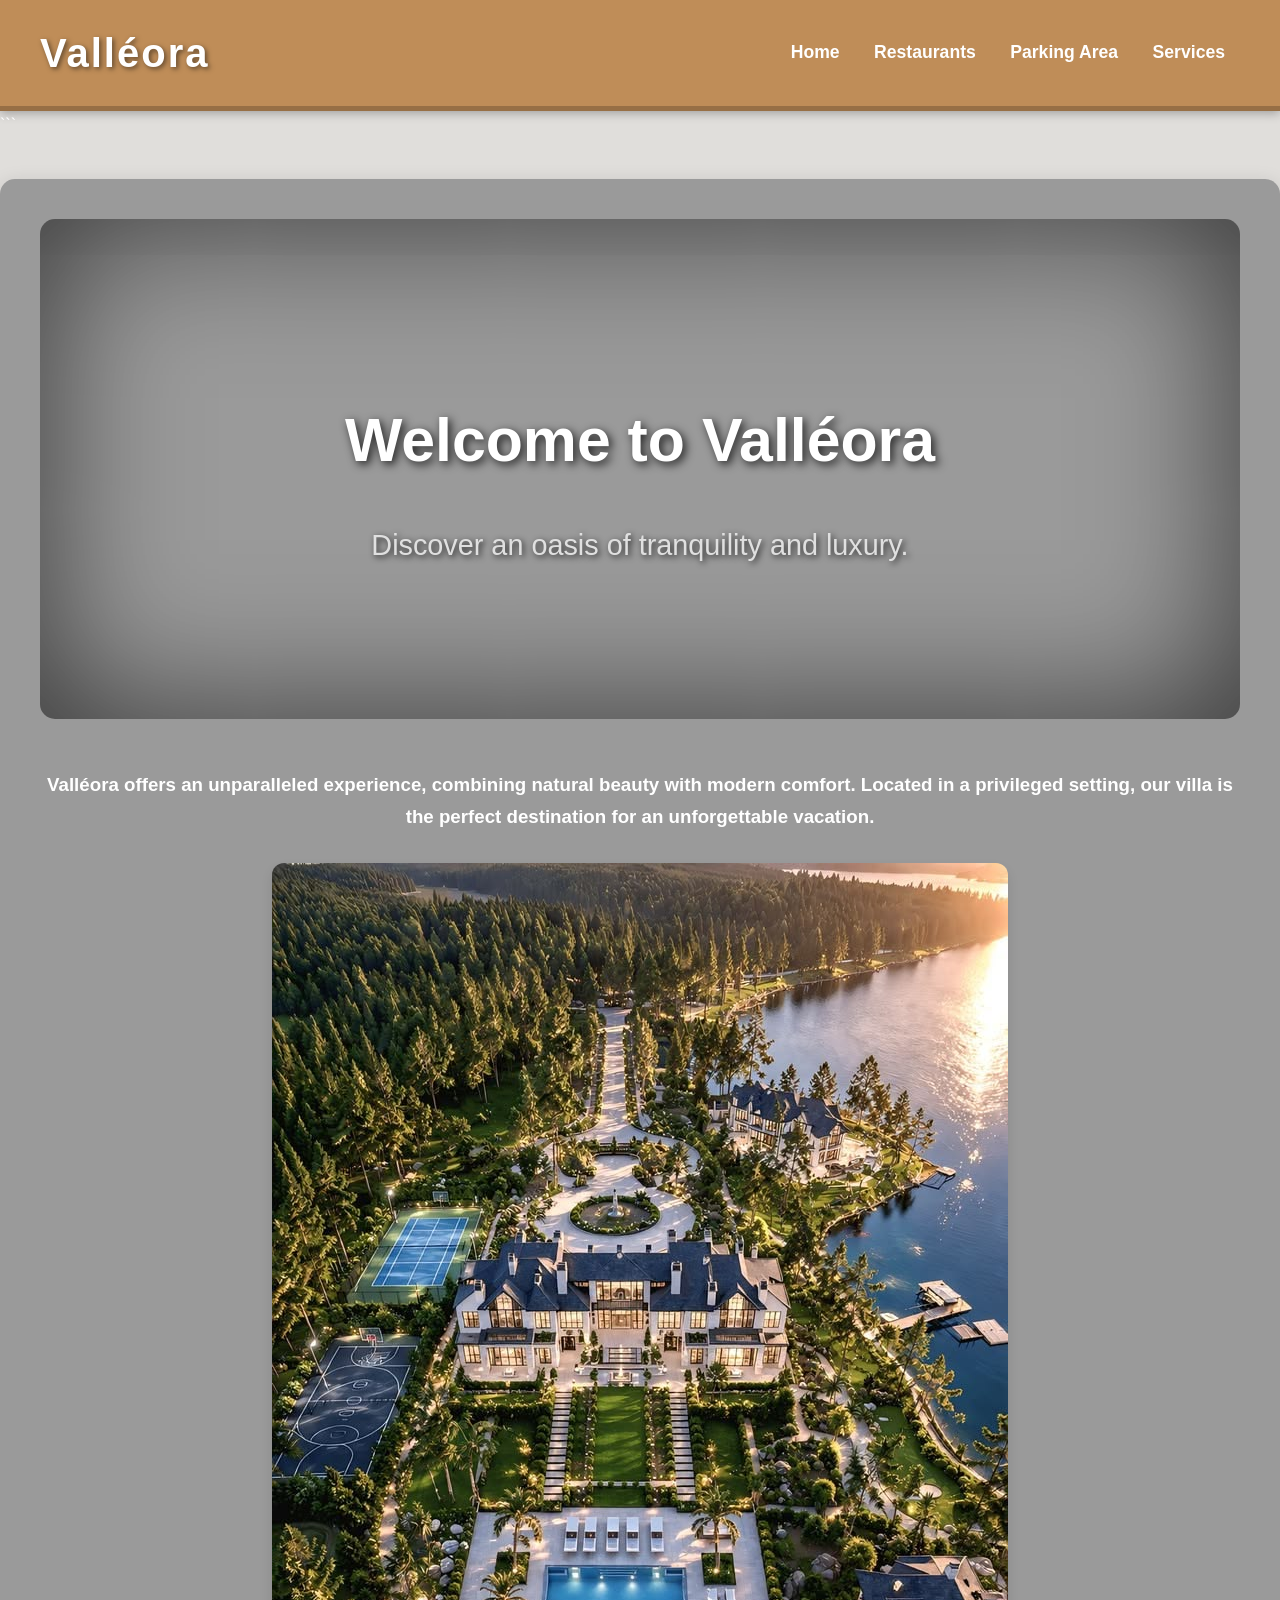
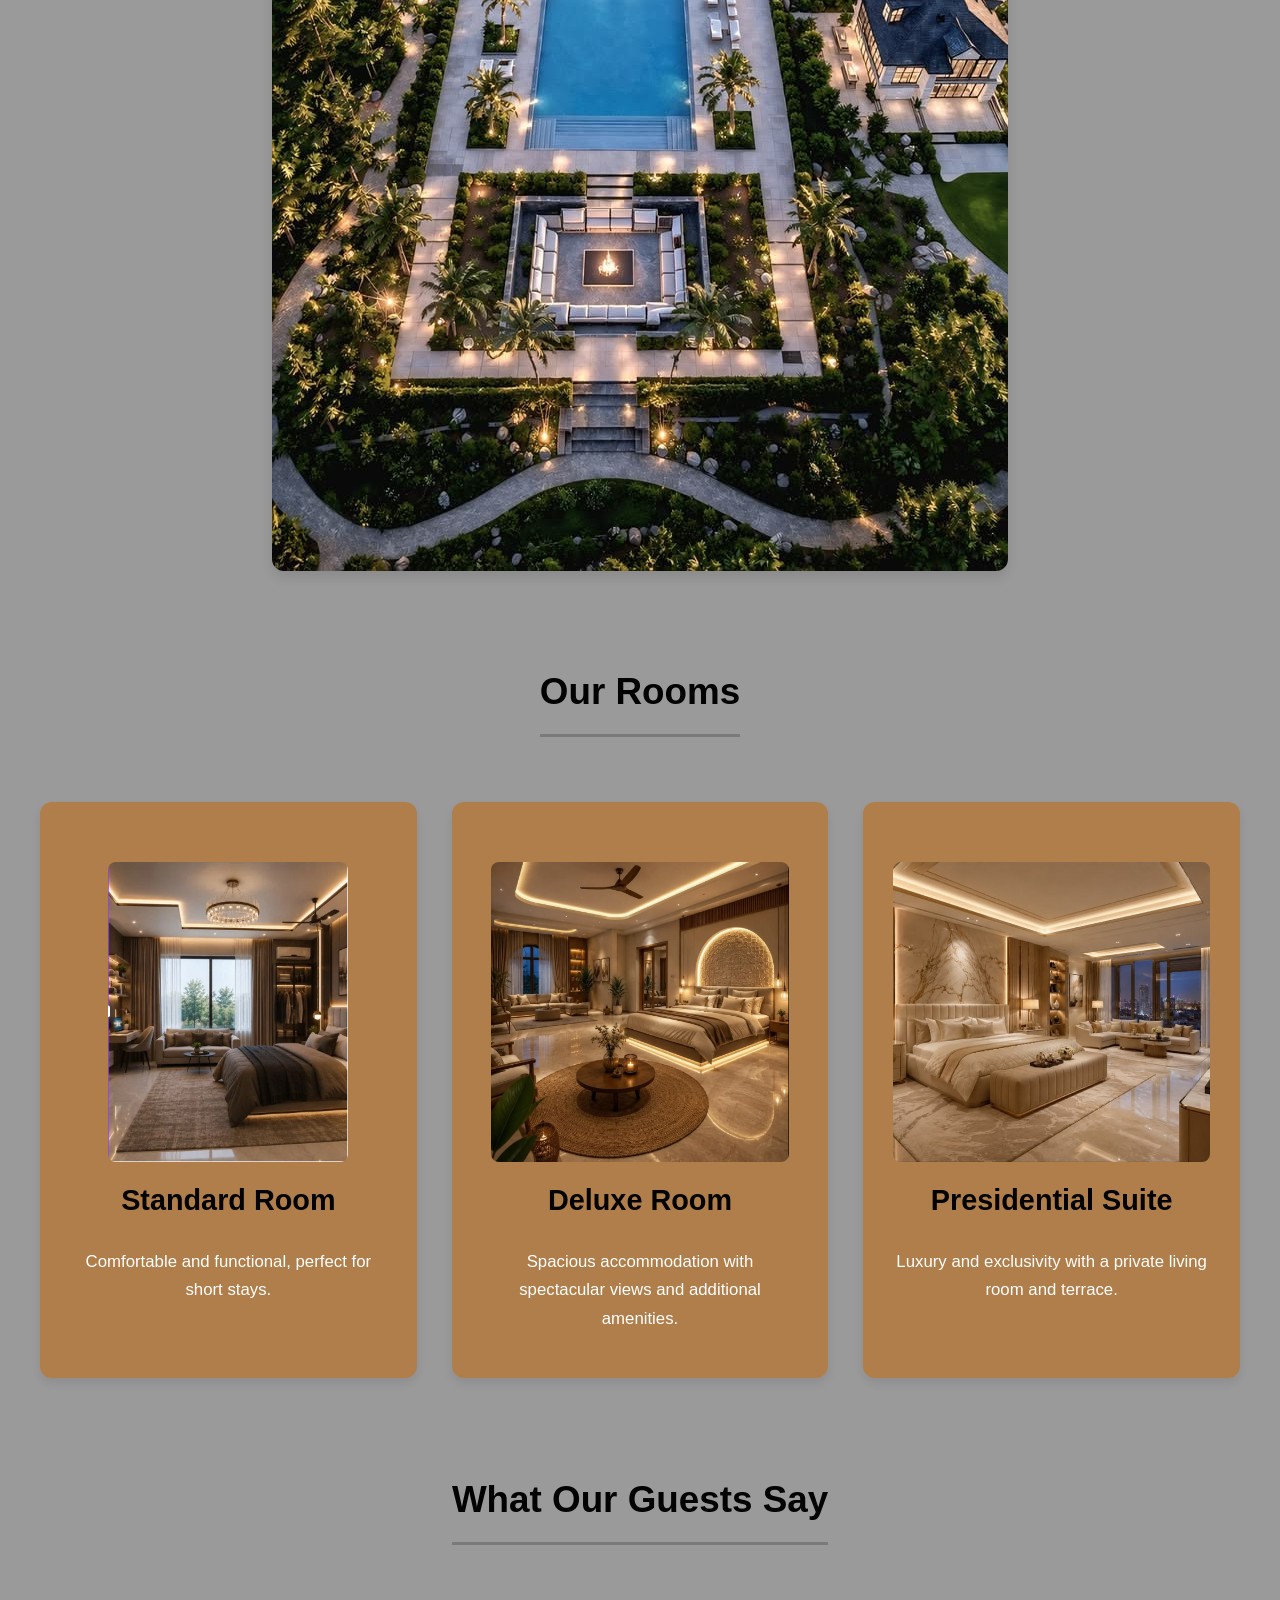
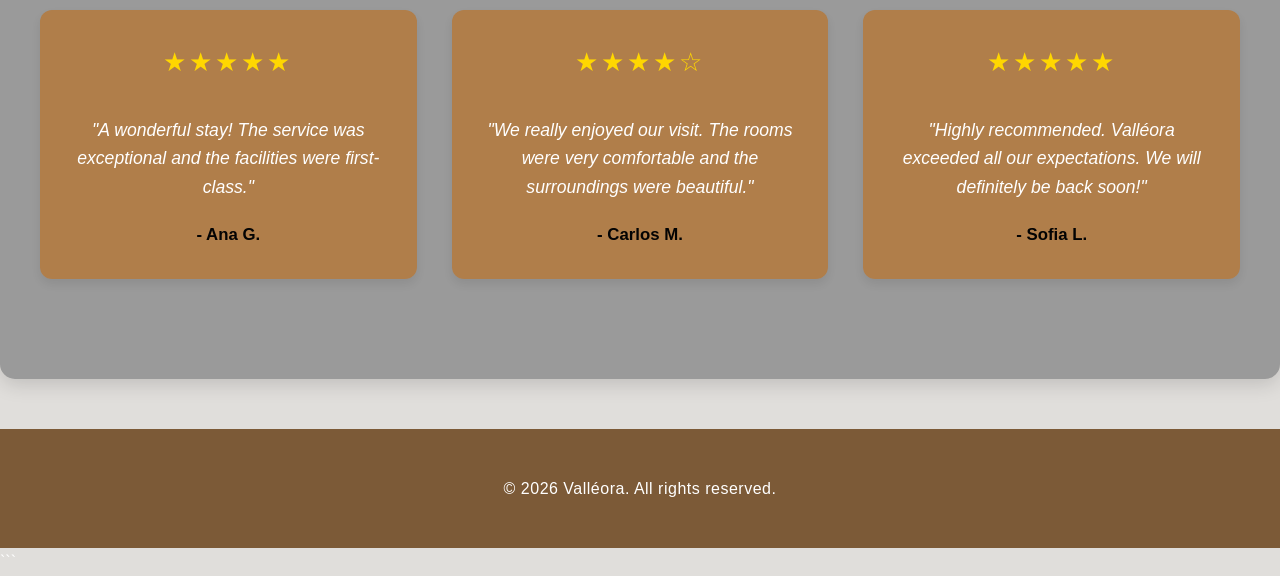
<file: index.html>
<!DOCTYPE html>

<html lang="en">
<head>
    <meta charset="UTF-8">
    <meta name="viewport" content="width=device-width, initial-scale=1.0">
    <title>Valléora - Home</title>
    <link rel="stylesheet" href="style.css">
</head>
<body>
    <header>
        <div class="header-content">
            <h1 class="site-title">Valléora</h1>
            <nav>
                <ul>
                    <li><a href="index.html">Home</a></li>
                    <li><a href="restaurantes.html">Restaurants</a></li>
                    <li><a href="parking.html">Parking Area</a></li>
                    <li><a href="servicios.html">Services</a></li>
                </ul>
            </nav>
        </div>
    </header>

```
<main>
    <section id="hero">
        <h1>Welcome to Valléora</h1>
        <p>Discover an oasis of tranquility and luxury.</p>
    </section>

    <section id="villa-info">
        <h3>Valléora offers an unparalleled experience, combining natural beauty with modern comfort. Located in a privileged setting, our villa is the perfect destination for an unforgettable vacation.</h3>
        <img src="images/Valléora Luxury Villas.jpeg" alt="Exterior of Valléora Villa">
    </section>

    <section id="habitaciones">
        <h2>Our Rooms</h2>
        <div class="habitaciones-grid">
            <div class="habitacion-item">
                <img src="images/First Room.png" alt="Standard Room">
                <h3>Standard Room</h3>
                <p>Comfortable and functional, perfect for short stays.</p>
            </div>

            <div class="habitacion-item">
                <img src="images/Secondary Room.png" alt="Deluxe Room">
                <h3>Deluxe Room</h3>
                <p>Spacious accommodation with spectacular views and additional amenities.</p>
            </div>

            <div class="habitacion-item">
                <img src="images/Third Room.jpeg" alt="Presidential Suite">
                <h3>Presidential Suite</h3>
                <p>Luxury and exclusivity with a private living room and terrace.</p>
            </div>
        </div>
    </section>

    <section id="reseñas">
        <h2>What Our Guests Say</h2>
        <div class="reseñas-container">
            <div class="reseña-item">
                <div class="estrellas" data-rating="5"></div>
                <p>"A wonderful stay! The service was exceptional and the facilities were first-class."</p>
                <span>- Ana G.</span>
            </div>

            <div class="reseña-item">
                <div class="estrellas" data-rating="4"></div>
                <p>"We really enjoyed our visit. The rooms were very comfortable and the surroundings were beautiful."</p>
                <span>- Carlos M.</span>
            </div>

            <div class="reseña-item">
                <div class="estrellas" data-rating="5"></div>
                <p>"Highly recommended. Valléora exceeded all our expectations. We will definitely be back soon!"</p>
                <span>- Sofia L.</span>
            </div>
        </div>
    </section>
</main>

<footer>
    <p>&copy; 2026 Valléora. All rights reserved.</p>
</footer>

<script src="script.js"></script>
```

</body>
</html>
</file>
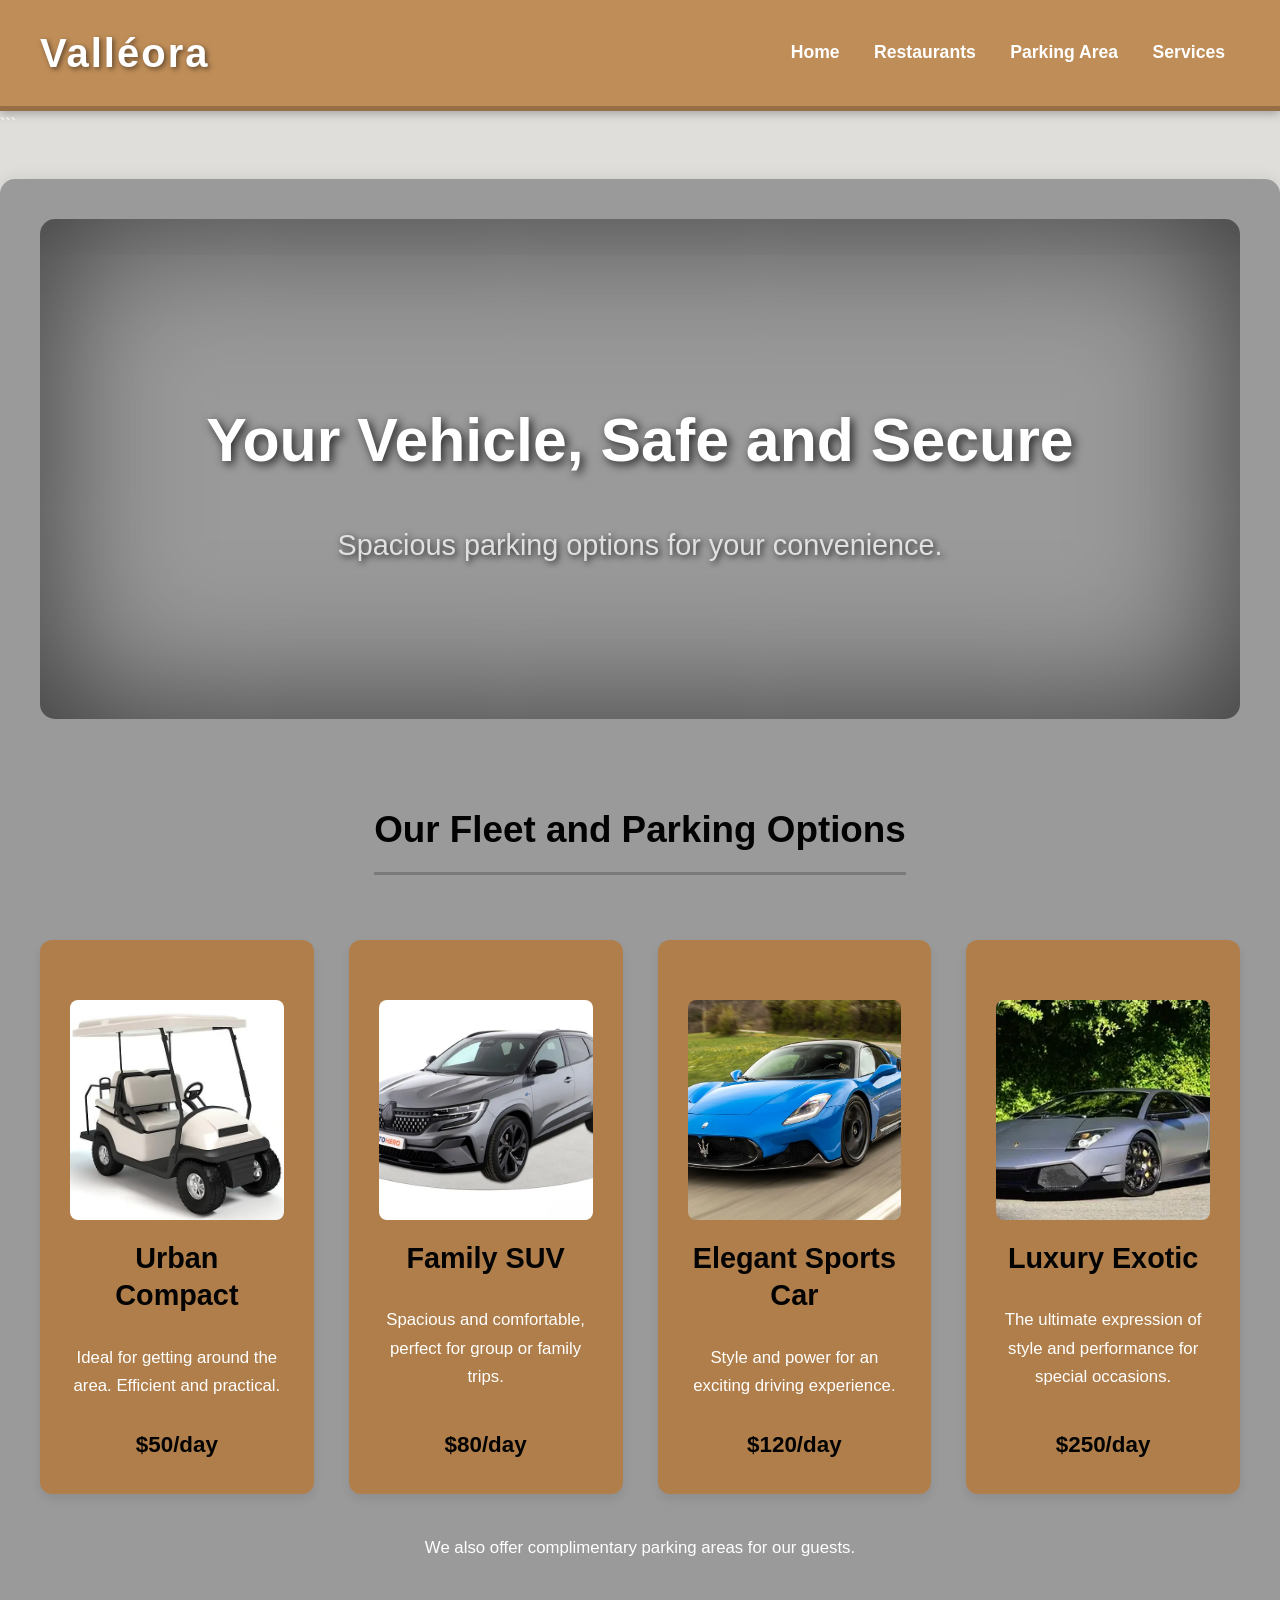
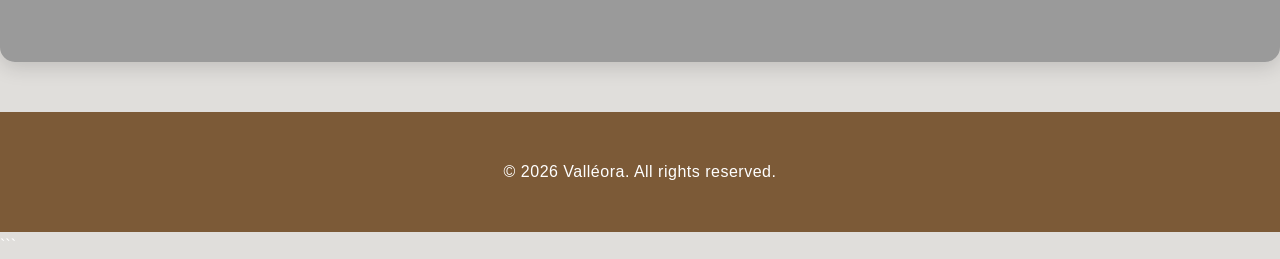
<file: parking.html>
<!DOCTYPE html>

<html lang="en">
<head>
    <meta charset="UTF-8">
    <meta name="viewport" content="width=device-width, initial-scale=1.0">
    <title>Valléora - Parking Area</title>
    <link rel="stylesheet" href="style.css">
</head>
<body>
    <header>
        <div class="header-content">
            <h1 class="site-title">Valléora</h1>
            <nav>
                <ul>
                    <li><a href="index.html">Home</a></li>
                    <li><a href="restaurantes.html">Restaurants</a></li>
                    <li><a href="parking.html">Parking Area</a></li>
                    <li><a href="servicios.html">Services</a></li>
                </ul>
            </nav>
        </div>
    </header>

```
<main>
    <section id="parking-hero">
        <h1>Your Vehicle, Safe and Secure</h1>
        <p>Spacious parking options for your convenience.</p>
    </section>

    <section id="parking-cars">
        <h2>Our Fleet and Parking Options</h2>
        <div class="cars-grid">
            <div class="car-item">
                <img src="images/carro-de-golf.webp" alt="Economy Vehicle">
                <h3>Urban Compact</h3>
                <p>Ideal for getting around the area. Efficient and practical.</p>
                <span class="precio">$50/day</span>
            </div>

            <div class="car-item">
                <img src="images/SUV-Familiar.webp" alt="Family SUV">
                <h3>Family SUV</h3>
                <p>Spacious and comfortable, perfect for group or family trips.</p>
                <span class="precio">$80/day</span>
            </div>

            <div class="car-item">
                <img src="images/Deportivo.webp" alt="Sports Car">
                <h3>Elegant Sports Car</h3>
                <p>Style and power for an exciting driving experience.</p>
                <span class="precio">$120/day</span>
            </div>

            <div class="car-item">
                <img src="images/Exotico.webp" alt="Exotic Car">
                <h3>Luxury Exotic</h3>
                <p>The ultimate expression of style and performance for special occasions.</p>
                <span class="precio">$250/day</span>
            </div>
        </div>

        <p class="parking-note">We also offer complimentary parking areas for our guests.</p>
    </section>
</main>

<footer>
    <p>&copy; 2026 Valléora. All rights reserved.</p>
</footer>

<script src="script.js"></script>
```

</body>
</html>
</file>
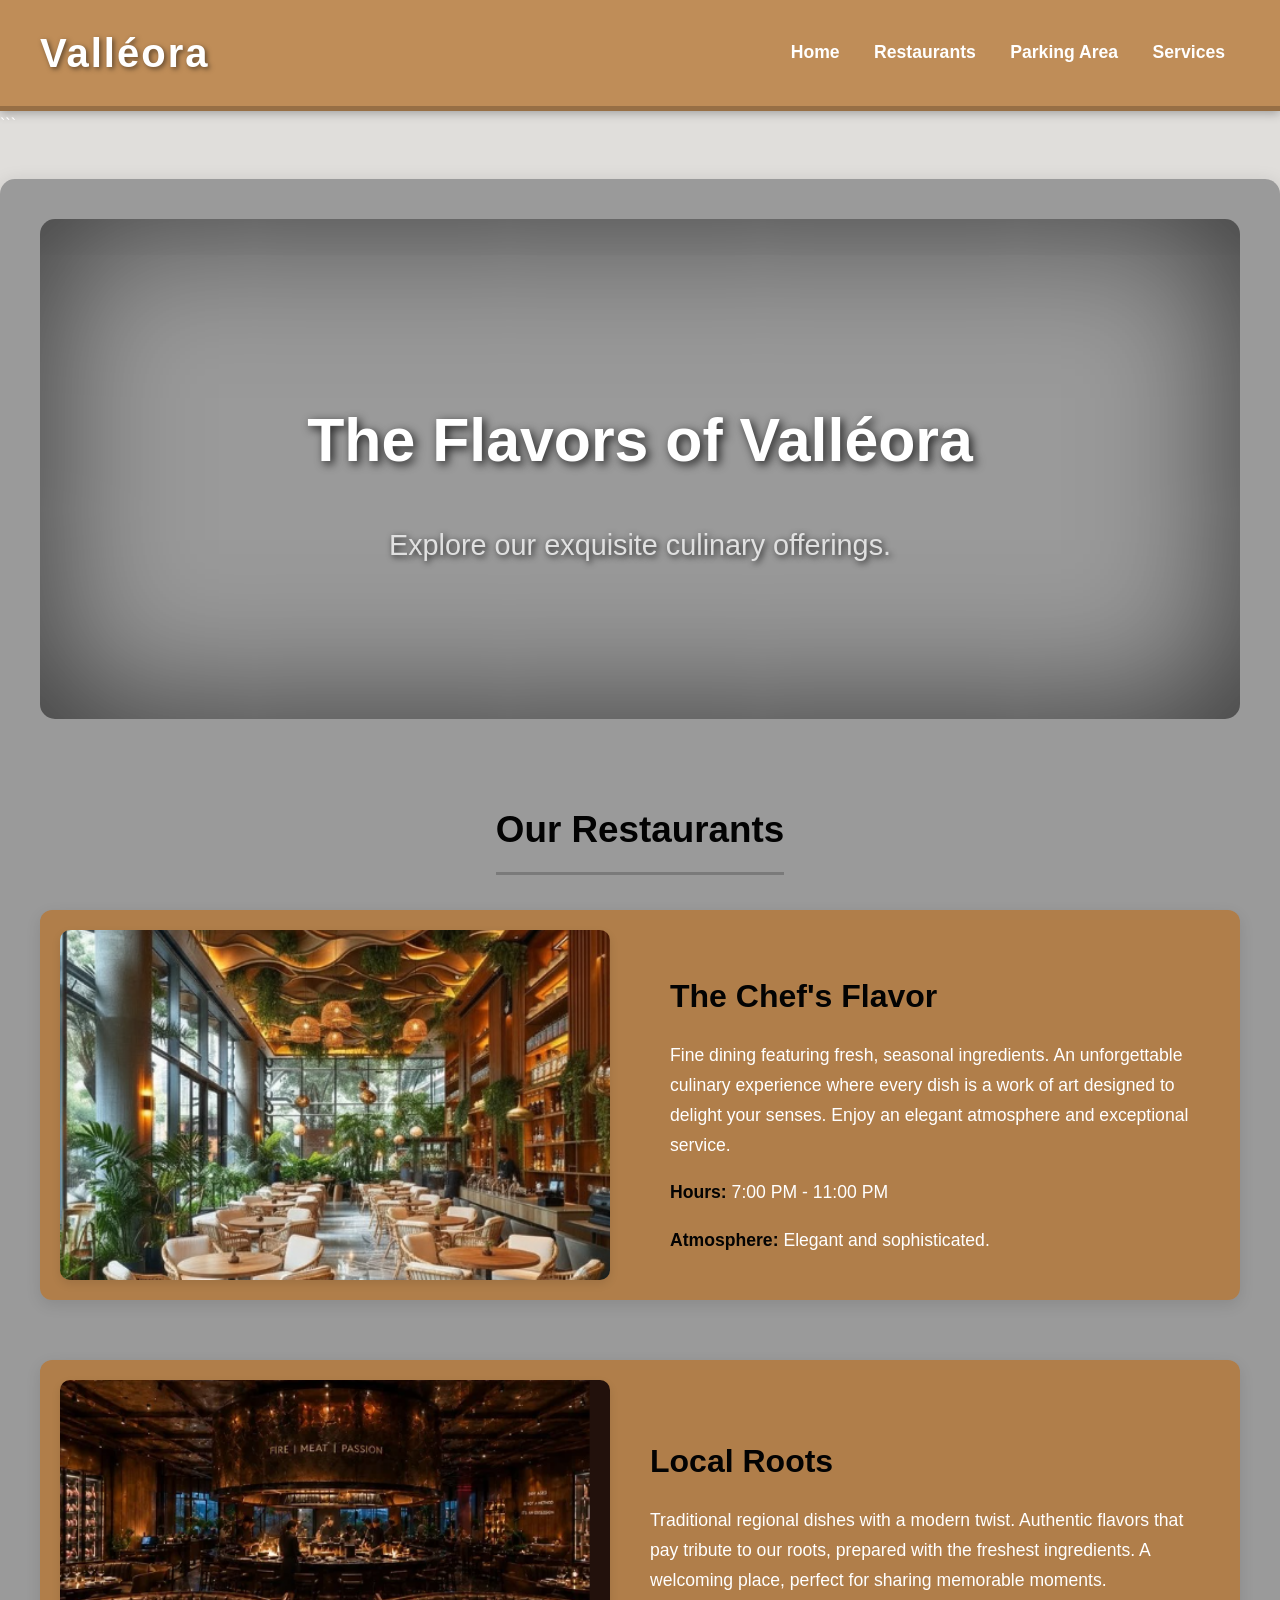
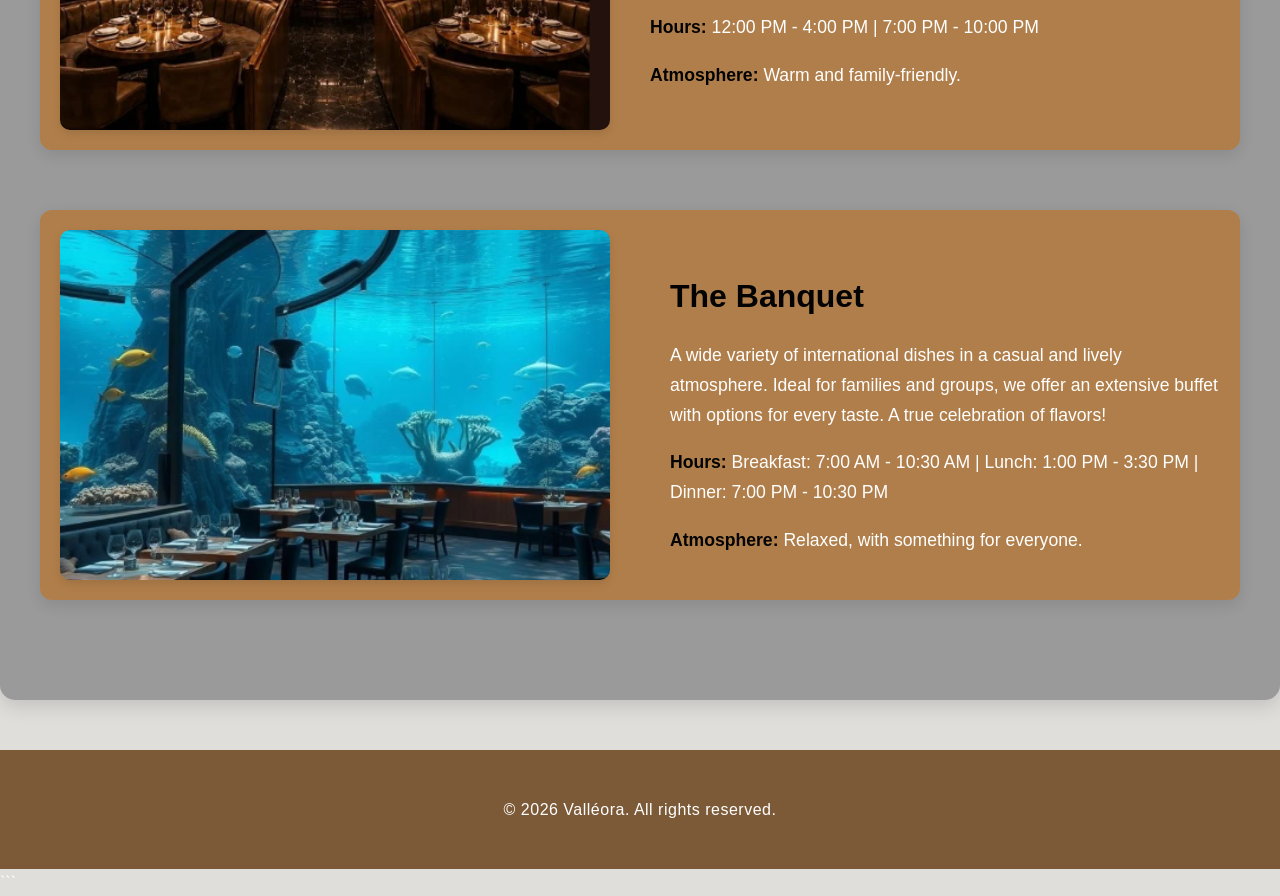
<file: restaurantes.html>
<!DOCTYPE html>

<html lang="en">
<head>
    <meta charset="UTF-8">
    <meta name="viewport" content="width=device-width, initial-scale=1.0">
    <title>Valléora - Restaurants</title>
    <link rel="stylesheet" href="style.css">
    <link rel="stylesheet" href="https://cdnjs.cloudflare.com/ajax/libs/font-awesome/6.0.0/css/all.min.css">
</head>
<body>
    <header>
        <div class="header-content">
            <h1 class="site-title">Valléora</h1>
            <nav>
                <ul>
                    <li><a href="index.html">Home</a></li>
                    <li><a href="restaurantes.html">Restaurants</a></li>
                    <li><a href="parking.html">Parking Area</a></li>
                    <li><a href="servicios.html">Services</a></li>
                </ul>
            </nav>
        </div>
    </header>

```
<main>
    <section id="restaurantes-hero">
        <h1>The Flavors of Valléora</h1>
        <p>Explore our exquisite culinary offerings.</p>
    </section>

    <section id="restaurantes-lista">
        <h2>Our Restaurants</h2>

        <!-- Restaurant 1: Image Left, Text Right -->
        <div class="restaurante-seccion par">
            <div class="restaurante-imagen">
                <img src="images/Valleora Garden.png" alt="Gourmet Restaurant">
            </div>
            <div class="restaurante-info">
                <h3>The Chef's Flavor</h3>
                <p>Fine dining featuring fresh, seasonal ingredients. An unforgettable culinary experience where every dish is a work of art designed to delight your senses. Enjoy an elegant atmosphere and exceptional service.</p>
                <p><strong>Hours:</strong> 7:00 PM - 11:00 PM</p>
                <p><strong>Atmosphere:</strong> Elegant and sophisticated.</p>
            </div>
        </div>

        <!-- Restaurant 2: Text Left, Image Right -->
        <div class="restaurante-seccion impar">
            <div class="restaurante-info">
                <h3>Local Roots</h3>
                <p>Traditional regional dishes with a modern twist. Authentic flavors that pay tribute to our roots, prepared with the freshest ingredients. A welcoming place, perfect for sharing memorable moments.</p>
                <p><strong>Hours:</strong> 12:00 PM - 4:00 PM | 7:00 PM - 10:00 PM</p>
                <p><strong>Atmosphere:</strong> Warm and family-friendly.</p>
            </div>
            <div class="restaurante-imagen">
                <img src="images/Terra.png" alt="Traditional Restaurant">
            </div>
        </div>

        <!-- Restaurant 3: Image Left, Text Right -->
        <div class="restaurante-seccion par">
            <div class="restaurante-imagen">
                <img src="images/Aqua.png" alt="Buffet Restaurant">
            </div>
            <div class="restaurante-info">
                <h3>The Banquet</h3>
                <p>A wide variety of international dishes in a casual and lively atmosphere. Ideal for families and groups, we offer an extensive buffet with options for every taste. A true celebration of flavors!</p>
                <p><strong>Hours:</strong> Breakfast: 7:00 AM - 10:30 AM | Lunch: 1:00 PM - 3:30 PM | Dinner: 7:00 PM - 10:30 PM</p>
                <p><strong>Atmosphere:</strong> Relaxed, with something for everyone.</p>
            </div>
        </div>

    </section>
</main>

<footer>
    <p>&copy; 2026 Valléora. All rights reserved.</p>
</footer>

<script src="script.js"></script> <!-- Kept in case there are other scripts -->
```

</body>
</html>
</file>
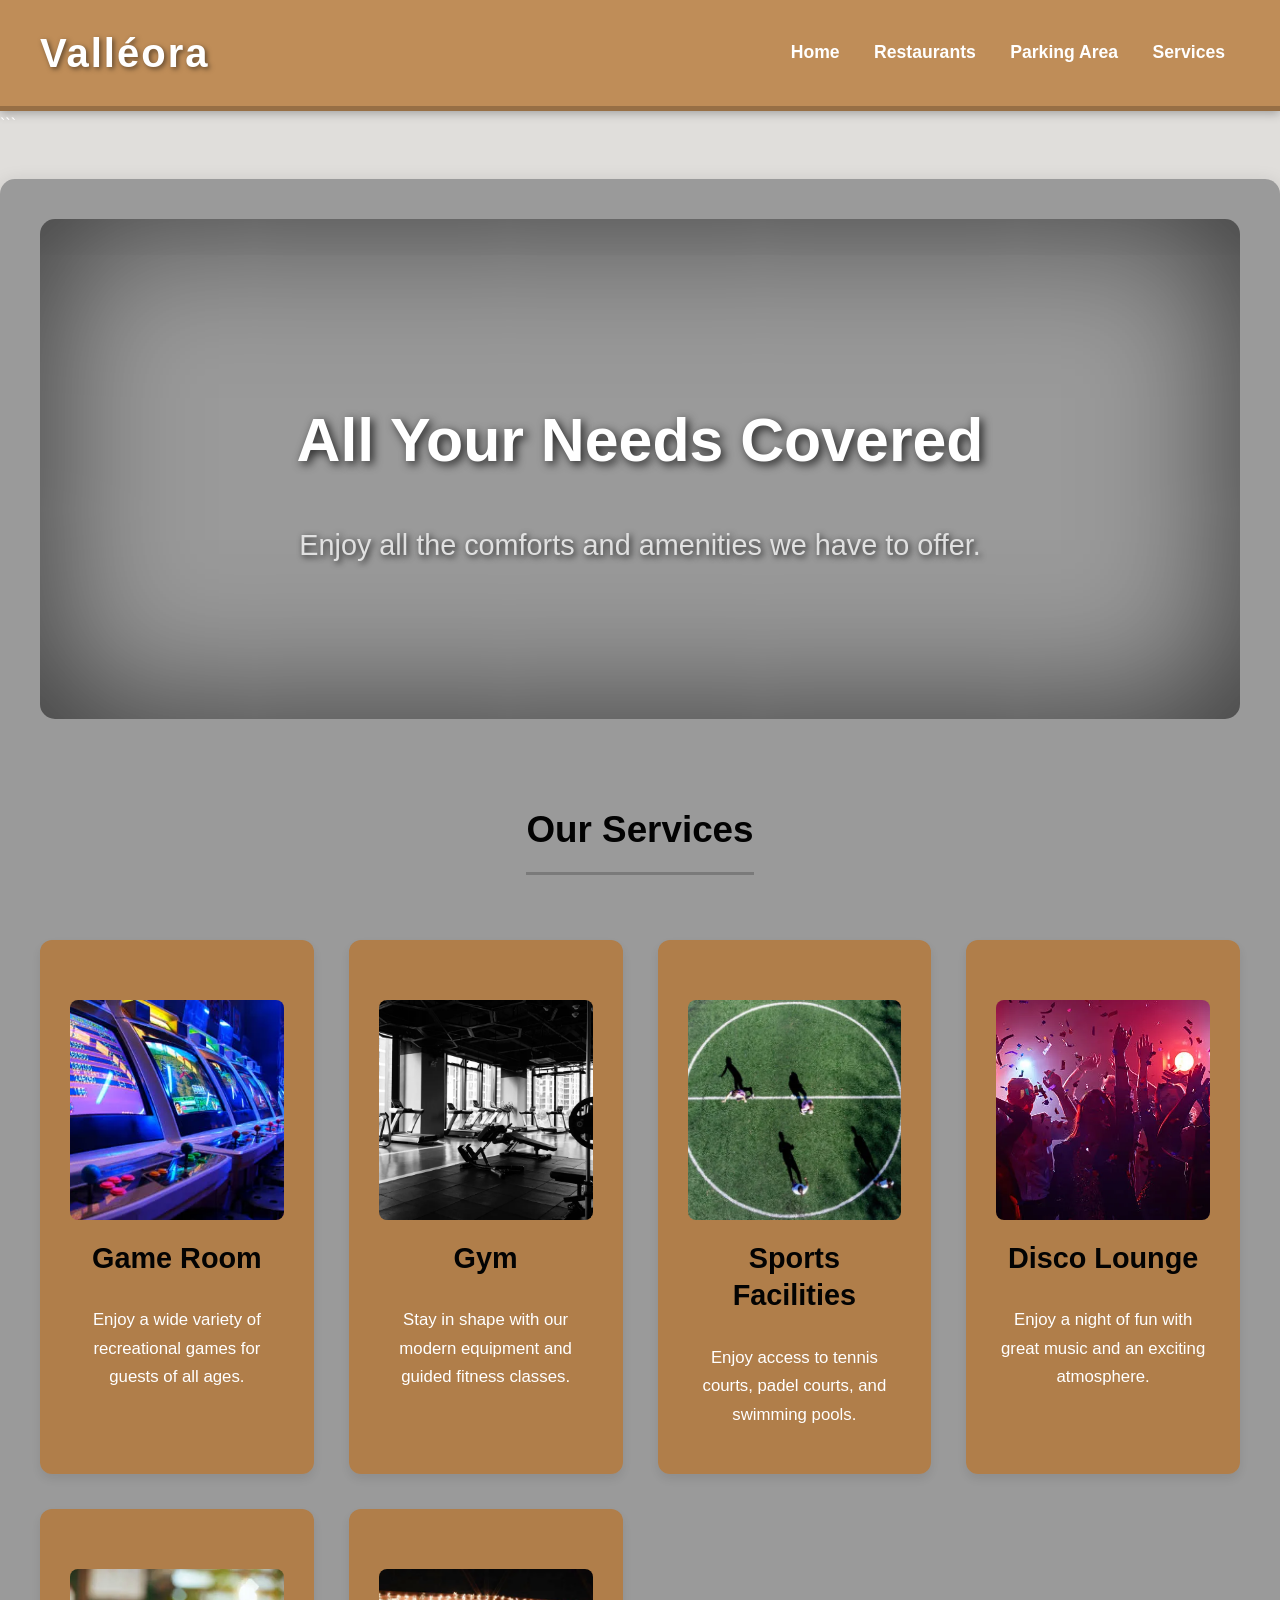
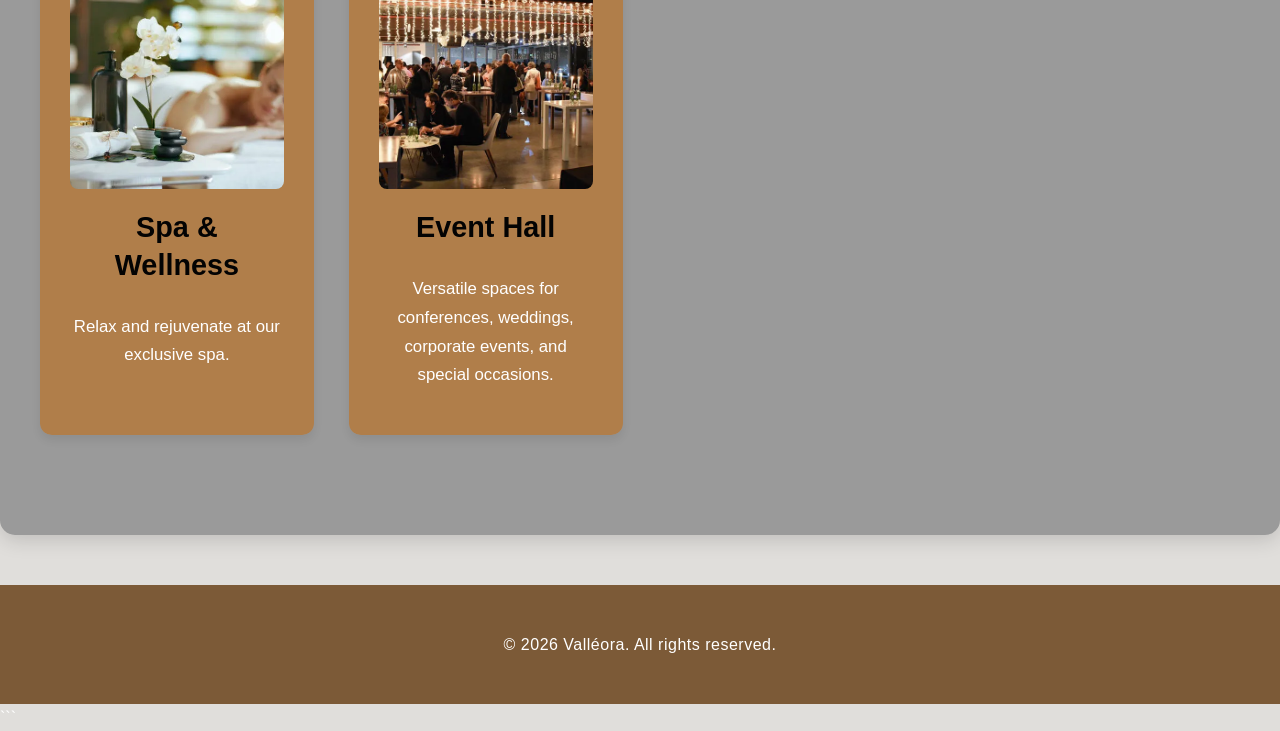
<file: servicios.html>
<!DOCTYPE html>

<html lang="en">
<head>
    <meta charset="UTF-8">
    <meta name="viewport" content="width=device-width, initial-scale=1.0">
    <title>Valléora - Services</title>
    <link rel="stylesheet" href="style.css">
</head>
<body>
    <header>
        <div class="header-content">
            <h1 class="site-title">Valléora</h1>
            <nav>
                <ul>
                    <li><a href="index.html">Home</a></li>
                    <li><a href="restaurantes.html">Restaurants</a></li>
                    <li><a href="parking.html">Parking Area</a></li>
                    <li><a href="servicios.html">Services</a></li>
                </ul>
            </nav>
        </div>
    </header>

```
<main>
    <section id="servicios-hero">
        <h1>All Your Needs Covered</h1>
        <p>Enjoy all the comforts and amenities we have to offer.</p>
    </section>

    <section id="servicios-list">
        <h2>Our Services</h2>

        <div class="servicios-grid">
            <div class="servicio-item">
                <img src="images/Salon-Juegops.webp" alt="Game Room">
                <h3>Game Room</h3>
                <p>Enjoy a wide variety of recreational games for guests of all ages.</p>
            </div>

            <div class="servicio-item">
                <img src="images/Gym.webp" alt="Gym">
                <h3>Gym</h3>
                <p>Stay in shape with our modern equipment and guided fitness classes.</p>
            </div>

            <div class="servicio-item">
                <img src="images/Sports.webp" alt="Sports Facilities">
                <h3>Sports Facilities</h3>
                <p>Enjoy access to tennis courts, padel courts, and swimming pools.</p>
            </div>

            <div class="servicio-item">
                <img src="images/Disco.webp" alt="Nightclub">
                <h3>Disco Lounge</h3>
                <p>Enjoy a night of fun with great music and an exciting atmosphere.</p>
            </div>

            <div class="servicio-item">
                <img src="images/Spa.webp" alt="Spa">
                <h3>Spa & Wellness</h3>
                <p>Relax and rejuvenate at our exclusive spa.</p>
            </div>

            <div class="servicio-item">
                <img src="images/Salon de eventos.webp" alt="Event Hall">
                <h3>Event Hall</h3>
                <p>Versatile spaces for conferences, weddings, corporate events, and special occasions.</p>
            </div>
        </div>
    </section>
</main>

<footer>
    <p>&copy; 2026 Valléora. All rights reserved.</p>
</footer>

<script src="script.js"></script>
```

</body>
</html>
</file>
<file: style.css>
/* --- Variables de Color --- */
:root {
    --color-fondo-crema: #e0dedb; /* Linen - Crema sutil */
    --color-texto-blanco: #FFFFFF;
    --color-contraste-marron: #030303; /* Saddle Brown - Marrón oscuro y agradable */
    --color-accent-naranja: #00000036; /* Goldenrod - Un naranja más suave y elegante */
    --color-nav-fondo: #b77634c7; /* Marrón oscuro para navegación */
    --color-nav-texto: var(--color-texto-blanco);
    --color-footer-fondo: #613509c7; /* Marrón muy oscuro para footer */
    --color-headings: var(--color-contraste-marron); /* Marrón para encabezados principales */
    --color-item-fondo: #9a9a9a; /* Cornsilk - Fondo ligeramente más claro para ítems */
    --color-text-gris: #ffffff; /* Gris para texto secundario */
}

/* --- Estilos Generales --- */
body {
    font-family: 'Arial', sans-serif;
    margin: 0;
    padding: 0;
    color: var(--color-texto-blanco); /* Texto principal blanco */
    line-height: 1.7; /* Mayor interlineado para mejor lectura */
    background-color: var(--color-fondo-crema); /* Fondo crema sutil */
}

header {
    background-color: var(--color-nav-fondo); /* Fondo marrón oscuro para header */
    padding: 1.2rem 0;
    text-align: center;
    border-bottom: 5px solid var(--color-accent-naranja); /* Borde inferior naranja */
    box-shadow: 0 2px 10px rgba(0, 0, 0, 0.3); /* Sombra suave */
}

.header-content {
    max-width: 1200px;
    margin: 0 auto;
    padding: 0 20px;
    display: flex;
    justify-content: space-between;
    align-items: center;
    flex-wrap: wrap; /* Permite que los elementos se apilen en pantallas pequeñas */
}

.site-title {
    margin: 0;
    font-size: 2.5em; /* Tamaño del título */
    color: var(--color-texto-blanco); /* Texto blanco */
    font-weight: bold;
    letter-spacing: 2px; /* Espaciado entre letras */
    text-shadow: 2px 2px 5px rgba(0, 0, 0, 0.5); /* Sombra de texto para contraste */
}

nav ul {
    list-style: none;
    padding: 0;
    margin: 0;
}

nav ul li {
    display: inline-block; /* Permite que estén en línea */
    margin: 0 15px;
}

nav ul li a {
    color: var(--color-nav-texto); /* Texto blanco */
    text-decoration: none;
    font-weight: bold;
    font-size: 1.1em;
    transition: color 0.3s ease;
    position: relative; /* Para el efecto hover */
}

nav ul li a::after {
    content: '';
    position: absolute;
    width: 0;
    height: 2px;
    display: block;
    margin: auto;
    background: var(--color-accent-naranja); /* Línea naranja al pasar el ratón */
    transition: width .3s ease;
}

nav ul li a:hover {
    color: var(--color-accent-naranja); /* Naranja al pasar el ratón */
}

nav ul li a:hover::after {
    width: 100%;
}

main {
    padding: 40px;
    max-width: 1200px;
    margin: 40px auto; /* Margen más espaciado */
    background-color: var(--color-item-fondo); /* Fondo crema para el contenido principal */
    border-radius: 15px;
    box-shadow: 0 5px 20px rgba(0, 0, 0, 0.15);
}

section {
    margin-bottom: 60px; /* Más espacio entre secciones */
    text-align: center;
}

h1 {
    color: var(--color-headings); /* Marrón para H1 */
    margin-bottom: 25px;
    font-size: 3.2em;
    text-shadow: 1px 1px 3px rgba(0,0,0,0.3);
}

h2 {
    color: var(--color-headings); /* Marrón para H2 */
    border-bottom: 3px solid var(--color-accent-naranja); /* Borde naranja */
    display: inline-block;
    padding-bottom: 10px;
    font-size: 2.3em;
    margin-bottom: 35px;
}

img {
    max-width: 100%;
    height: auto;
    display: block;
    margin: 30px auto; /* Más margen para imágenes */
    border-radius: 12px;
    box-shadow: 0 6px 12px rgba(0, 0, 0, 0.1);
}

footer {
    text-align: center;
    padding: 30px;
    background-color: var(--color-footer-fondo); /* Marrón muy oscuro para footer */
    color: var(--color-texto-blanco);
    margin-top: 50px;
    font-size: 1em;
    letter-spacing: 0.5px;
}

/* --- Estilos Específicos de Página --- */

/* Hero Sections (Fondo de Imagen) */
#hero,
#restaurantes-hero,
#parking-hero,
#servicios-hero {
    background-repeat: no-repeat;
    background-position: center center;
    background-size: cover;
    color: var(--color-texto-blanco);
    padding: 120px 20px; /* Más padding vertical */
    text-align: center;
    margin-bottom: 50px;
    border-radius: 15px;
    box-shadow: inset 0 0 150px rgba(0, 0, 0, 0.7);
}

#hero h1,
#restaurantes-hero h1,
#parking-hero h1,
#servicios-hero h1 {
    font-size: 3.8em;
    margin-bottom: 15px;
    color: var(--color-texto-blanco);
    text-shadow: 3px 3px 10px rgba(0, 0, 0, 0.8);
}

#hero p,
#restaurantes-hero p,
#parking-hero p,
#servicios-hero p {
    font-size: 1.8em;
    color: #e0e0e0; /* Gris muy claro */
    text-shadow: 2px 2px 6px rgba(0, 0, 0, 0.8);
}

/* Contenedores de Grid */
.habitaciones-grid,
.reseñas-container,
.cars-grid,
.servicios-grid {
    display: grid;
    grid-template-columns: repeat(auto-fit, minmax(290px, 1fr)); /* Ítems un poco más anchos */
    gap: 35px; /* Más espacio entre ítems */
    margin-top: 30px;
}

.habitacion-item,
.reseña-item,
.car-item,
.servicio-item {
    background-color:#b77634c7; /* Fondo crema para ítems */
    padding: 30px;
    border-radius: 12px;
    box-shadow: 0 5px 10px rgba(0, 0, 0, 0.08);
    transition: transform 0.3s ease, box-shadow 0.3s ease;
    display: flex;
    flex-direction: column; /* Para que el contenido se apile bien */
    justify-content: space-between; /* Espacio entre contenido */
}

.habitacion-item:hover,
.reseña-item:hover,
.car-item:hover,
.servicio-item:hover {
    transform: translateY(-8px); /* Efecto de elevación más pronunciado */
    box-shadow: 0 12px 24px rgba(0, 0, 0, 0.15);
}

.habitacion-item img,
.car-item img,
.servicio-item img {
    border-radius: 8px;
    margin-bottom: 20px;
    box-shadow: none; /* Sin sombra duplicada */
    height: 300px; /* Altura fija para imágenes de ítems */
    object-fit: cover; /* Asegura que la imagen cubra el área */
}

.habitacion-item h3,
.car-item h3,
.servicio-item h3 {
    margin-top: 0;
    color: var(--color-contraste-marron); /* Marrón para subtítulos de ítems */
    font-size: 1.8em;
    margin-bottom: 12px;
    line-height: 1.3;
}

.habitacion-item p,
.car-item p,
.servicio-item p {
    font-size: 1.05em;
    color: var(--color-text-gris); /* Gris para texto de descripción */
    flex-grow: 1; /* Permite que el texto ocupe el espacio disponible */
    margin-bottom: 15px;
}

/* Estrellas de reseña */
.estrellas {
    display: inline-block;
    margin-bottom: 15px;
}

.estrellas::before {
    content: '☆☆☆☆☆';
    font-size: 26px; /* Estrellas más grandes */
    color: #e0e0e0; /* Gris claro para estrellas vacías */
    letter-spacing: 3px;
}

.estrellas[data-rating="1"]::before { content: '★☆☆☆☆'; color:red; }
.estrellas[data-rating="2"]::before { content: '★★☆☆☆'; color:orange; }
.estrellas[data-rating="3"]::before { content: '★★★☆☆'; color:yellow; }
.estrellas[data-rating="4"]::before { content: '★★★★☆'; color:gold; }
.estrellas[data-rating="5"]::before { content: '★★★★★'; color:gold; }

.reseña-item p {
    font-style: italic;
    color: var(--color-text-gris); /* Gris para citas */
    margin-bottom: 20px;
    font-size: 1.1em;
    line-height: 1.6;
}

.reseña-item span {
    font-weight: bold;
    color: var(--color-contraste-marron); /* Marrón para autor de reseña */
    font-size: 1.05em;
}

/* --- Estilos Específicos de Página --- */

/* ... (restos de tu CSS existente) ... */

/* Restaurantes - Nueva Sección Lista */
#restaurantes-lista {
    text-align: center;
}

.restaurante-seccion {
    display: flex; /* Usamos Flexbox para alinear imagen y texto */
    align-items: center; /* Centra verticalmente los elementos */
    margin-bottom: 60px; /* Espacio entre secciones de restaurante */
    gap: 40px; /* Espacio entre imagen y texto */
    padding: 20px;
    background-color: #b77634c7; /* Fondo crema para las secciones */
    border-radius: 12px;
    box-shadow: 0 5px 15px rgba(0, 0, 0, 0.1);
    transition: transform 0.3s ease, box-shadow 0.3s ease;
}

.restaurante-seccion:hover {
    transform: translateY(-8px);
    box-shadow: 0 12px 24px rgba(0, 0, 0, 0.15);
}

.restaurante-imagen {
    flex: 1; /* La imagen ocupa la mitad del espacio */
    max-width: 50%; /* Asegura que no ocupe más de la mitad */
}

.restaurante-imagen img {
    width: 100%;
    height: 350px; /* Altura fija para las imágenes de restaurantes */
    object-fit: cover;
    border-radius: 10px;
    box-shadow: 0 4px 10px rgba(0, 0, 0, 0.1);
    margin: 0; /* Quitar margen automático del img global */
}

.restaurante-info {
    flex: 1; /* El texto ocupa la otra mitad */
    max-width: 50%; /* Asegura que no ocupe más de la mitad */
    text-align: left; /* Alinea el texto a la izquierda */
    padding-left: 20px; /* Espacio adicional a la izquierda del texto */
}

.restaurante-info h3 {
    color:#030303; /* Naranja para títulos de restaurantes */
    font-size: 2em;
    margin-bottom: 15px;
    text-align: left; /* Alinea el título a la izquierda */
}

.restaurante-info p {
    font-size: 1.1em;
    color: var(--color-text-gris);
    line-height: 1.7;
}

.restaurante-info p strong {
    color: var(--color-headings); /* Marrón para etiquetas como Horario/Ambiente */
}

/* Alternar orden de imagen y texto para cada restaurante */
/* Restaurante 1 (par): Imagen izquierda, Texto derecha (ya es el default de flex) */

/* Restaurante 2 (impar): Texto izquierda, Imagen derecha */
.restaurante-seccion.impar {
    flex-direction: row-reverse; /* Invierte el orden de los hijos Flex */
}

.restaurante-seccion.impar .restaurante-info {
    padding-left: 0; /* Quitar padding izquierdo */
    padding-right: 20px; /* Añadir padding derecho */
}

/* Restaurante 3 (par): Imagen izquierda, Texto derecha (vuelve al default) */

/* --- Responsive Design para Restaurantes --- */
@media (max-width: 992px) {
    .restaurante-seccion {
        flex-direction: column; /* Apila imagen y texto verticalmente */
        gap: 20px; /* Reduce el espacio */
        margin-bottom: 40px;
    }
    .restaurante-imagen,
    .restaurante-info {
        max-width: 100%; /* Ocupan todo el ancho */
    }
    .restaurante-info {
        text-align: center; /* Centra el texto en móvil */
        padding-left: 0; /* Quitar padding */
        padding-right: 0;
    }
    .restaurante-info h3 {
        text-align: center; /* Centra el título */
    }
    .restaurante-imagen img {
        height: 280px; /* Altura ligeramente menor en móvil */
    }
}

@media (max-width: 480px) {
    .restaurante-seccion {
        padding: 15px;
        margin-bottom: 30px;
    }
    .restaurante-info h3 {
        font-size: 1.7em;
    }
    .restaurante-info p {
        font-size: 1em;
    }
    .restaurante-imagen img {
        height: 220px;
    }
}


/* Parking Area */
.cars-grid {
    grid-template-columns: repeat(auto-fit, minmax(270px, 1fr)); /* Ítems un poco más anchos */
}

.car-item img {
    height: 220px; /* Altura de imágenes de coches */
}

.car-item h3 {
    color:#030303; /* Naranja */
}

.car-item .precio {
    font-weight: bold;
    font-size: 1.4em;
    color: var(--color-contraste-marron); /* Marrón para precios */
    margin-top: auto; /* Empuja el precio hacia abajo */
    padding-top: 10px; /* Espacio antes del precio */
}

.parking-note {
    margin-top: 40px;
    font-size: 1.05em;
    color: var(--color-text-gris);
}

/* Servicios */
.servicios-grid {
    grid-template-columns: repeat(auto-fit, minmax(270px, 1fr));
}

.servicio-item img {
    height: 220px; /* Altura de imágenes de servicios */
}

.servicio-item h3 {
    color:#030303; /* Naranja */
}


/* --- Responsive Design --- */

/* Tablets y pantallas medianas */
@media (max-width: 1024px) {
    .site-title { font-size: 2em; }
    nav ul li { margin: 0 10px; }
    nav ul li a { font-size: 1em; }

    #hero h1, #restaurantes-hero h1, #parking-hero h1, #servicios-hero h1 { font-size: 2.8em; }
    #hero p, #restaurantes-hero p, #parking-hero p, #servicios-hero p { font-size: 1.5em; }

    main { padding: 30px; margin: 30px auto; }
    h1 { font-size: 2.8em; }
    h2 { font-size: 2em; }
}

/* Móviles y pantallas pequeñas */
@media (max-width: 768px) {
    .header-content {
        flex-direction: column; /* Apilar título y navegación */
    }
    .site-title { margin-bottom: 15px; }
    nav ul { margin-top: 15px; }
    nav ul li {
        display: block; /* Navegación en lista vertical */
        margin: 8px 0;
    }

    #hero, #restaurantes-hero, #parking-hero, #servicios-hero {
        padding: 80px 20px;
    }
    #hero h1, #restaurantes-hero h1, #parking-hero h1, #servicios-hero h1 { font-size: 2.5em; }
    #hero p, #restaurantes-hero p, #parking-hero p, #servicios-hero p { font-size: 1.3em; }

    h1 { font-size: 2.5em; }
    h2 { font-size: 1.8em; padding-bottom: 8px; }

    /* Ajustes para el carrusel en móviles */
    .carousel-container { padding: 0 10px; } /* Menos padding lateral */
    .carousel-slide { width: 100%; } /* Mostrar un ítem a la vez */
    .restaurante-item {
        flex: 1 0 100%; /* Un ítem por fila */
        margin: 0 0 15px 0; /* Espacio vertical */
    }
    .carousel-prev, .carousel-next {
        padding: 12px 16px;
        font-size: 24px;
        top: 90%; /* Mover botones abajo si el contenido es largo */
        transform: translateY(-50%);
    }
    .carousel-prev { left: 5px; }
    .carousel-next { right: 5px; }

    .habitacion-item, .reseña-item, .car-item, .servicio-item { padding: 20px; }
    .habitacion-item img, .car-item img, .servicio-item img { height: 180px; }
    .restaurante-item img { height: 250px; }
}

@media (max-width: 480px) {
    .site-title { font-size: 2em; }
    #hero h1, #restaurantes-hero h1, #parking-hero h1, #servicios-hero h1 { font-size: 2em; }
    #hero p, #restaurantes-hero p, #parking-hero p, #servicios-hero p { font-size: 1.1em; }
    h1 { font-size: 2em; }
    h2 { font-size: 1.6em; }
    .carousel-prev, .carousel-next { padding: 10px 12px; font-size: 20px; }
}
</file>
